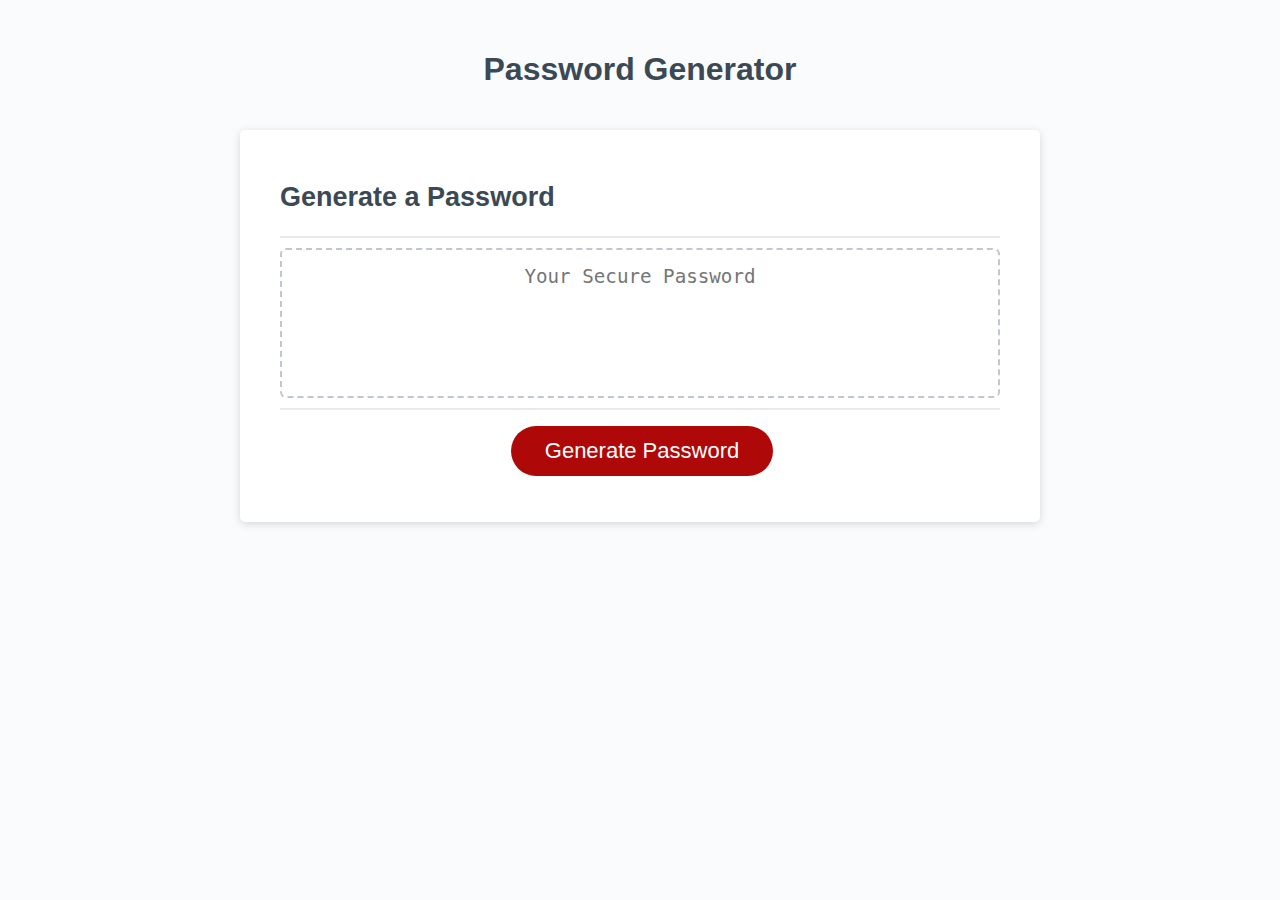
<file: index.html>
<!DOCTYPE html>
<html lang="en">
  <head>
    <meta charset="UTF-8" />
    <meta name="viewport" content="width=device-width, initial-scale=1.0" />
    <meta http-equiv="X-UA-Compatible" content="ie=edge" />
    <title>Password Generator</title>
    <link rel="stylesheet" href="style.css" />
  </head>
  <body>
    <div class="wrapper">
      <header>
        <h1>Password Generator</h1>
      </header>
      <div class="card">
        <div class="card-header">
          <h2>Generate a Password</h2>
        </div>
        <div class="card-body">
          <textarea
            readonly
            id="password"
            placeholder="Your Secure Password"
            aria-label="Generated Password"
          ></textarea>
        </div>
        <div class="card-footer">
          <button id="generate" class="btn">Generate Password</button>
        </div>
      </div>
    </div>
    <script src="script.js"></script>
  </body>
</html>
</file>
<file: style.css>
*,
*::before,
*::after {
  box-sizing: border-box;
}

html,
body,
.wrapper {
  height: 100%;
  margin: 0;
  padding: 0;
}

body {
  font-family: sans-serif;
  background-color: #f9fbfd;
}

.wrapper {
  padding-top: 30px;
  padding-left: 20px;
  padding-right: 20px;
}

header {
  text-align: center;
  padding: 20px;
  padding-top: 0px;
  color: hsl(206, 17%, 28%);
}

.card {
  background-color: hsl(0, 0%, 100%);
  border-radius: 5px;
  border-width: 1px;
  box-shadow: rgba(0, 0, 0, 0.15) 0px 2px 8px 0px;
  color: hsl(206, 17%, 28%);
  font-size: 18px;
  margin: 0 auto;
  max-width: 800px;
  padding: 30px 40px;
}

.card-header::after {
  content: " ";
  display: block;
  width: 100%;
  background: #e7e9eb;
  height: 2px;
}

.card-body {
  min-height: 100px;
}

.card-footer {
  text-align: center;
}

.card-footer::before {
  content: " ";
  display: block;
  width: 100%;
  background: #e7e9eb;
  height: 2px;
}

.card-footer::after {
  content: " ";
  display: block;
  clear: both;
}

.btn {
  border: none;
  background-color: hsl(360, 91%, 36%);
  border-radius: 25px;
  box-shadow: rgba(0, 0, 0, 0.1) 0px 1px 6px 0px rgba(0, 0, 0, 0.2) 0px 1px 1px
    0px;
  color: hsl(0, 0%, 100%);
  display: inline-block;
  font-size: 22px;
  line-height: 22px;
  margin: 16px 16px 16px 20px;
  padding: 14px 34px;
  text-align: center;
  cursor: pointer;
}

button[disabled] {
  cursor: default;
  background: #c0c7cf;
}

.float-right {
  float: right;
}

#password {
  -webkit-appearance: none;
  -moz-appearance: none;
  appearance: none;
  border: none;
  display: block;
  width: 100%;
  padding-top: 15px;
  padding-left: 15px;
  padding-right: 15px;
  padding-bottom: 85px;
  font-size: 1.2rem;
  text-align: center;
  margin-top: 10px;
  margin-bottom: 10px;
  border: 2px dashed #c0c7cf;
  border-radius: 6px;
  resize: none;
  overflow: hidden;
}

@media (max-width: 690px) {
  .btn {
    font-size: 1rem;
    margin: 16px 0px 0px 0px;
    padding: 10px 15px;
  }

  #password {
    font-size: 1rem;
  }
}

@media (max-width: 500px) {
  .btn {
    font-size: 0.8rem;
  }
}
</file>
